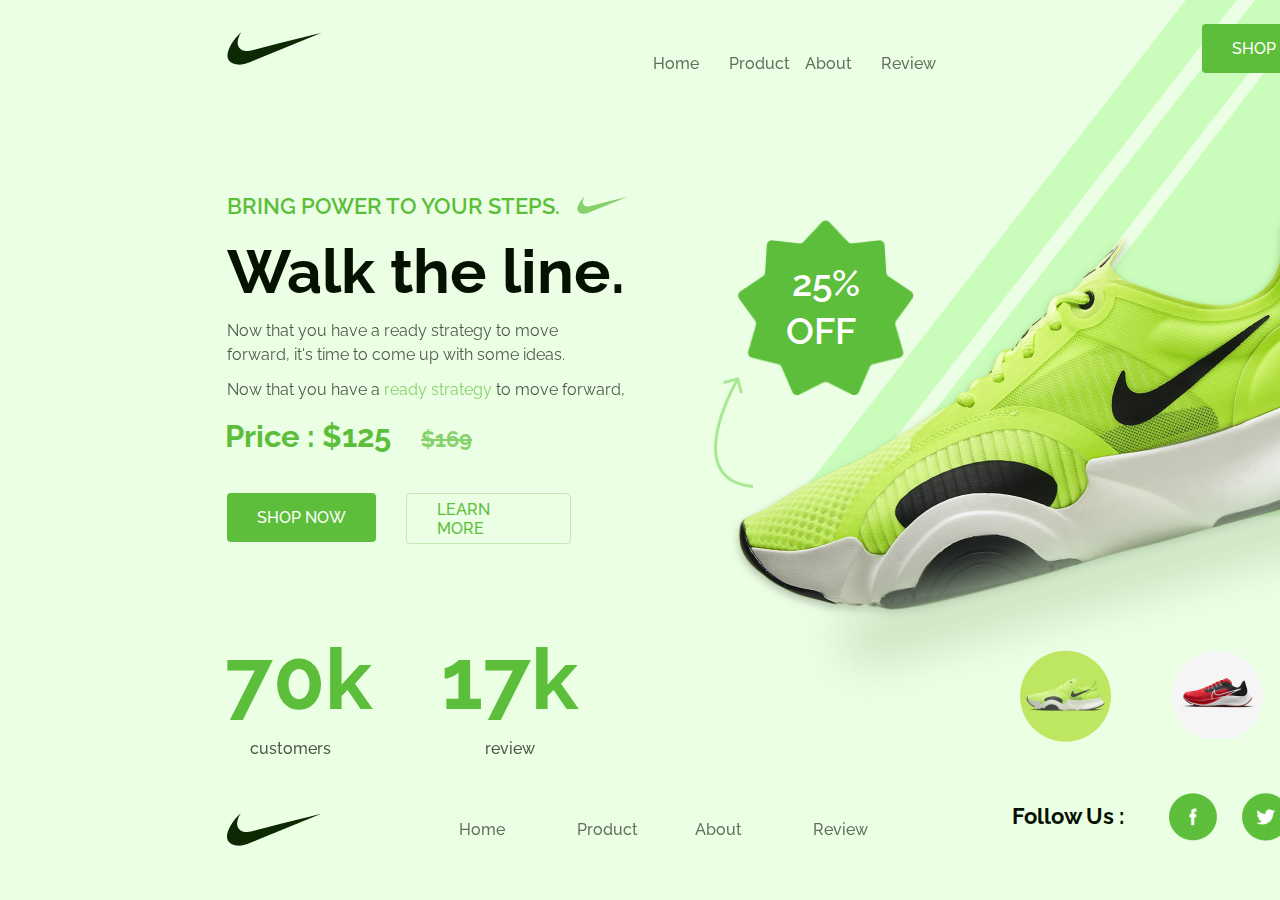
<file: index.html>
<!DOCTYPE html>
<html lang="en">
  <head>
    <meta charset="UTF-8" />
    <meta http-equiv="X-UA-Compatible" content="IE=edge" />
    <meta name="viewport" content="width=device-width, initial-scale=1.0" />
    <title>Document</title>
    <link rel="stylesheet" href="./prak/styles/normalize.css" />
    <link rel="stylesheet" href="./prak/styles/header.css" />
    <link rel="stylesheet" href="./prak/styles/styles.css" />
    <link rel="stylesheet" href="./prak/styles/footer.css" />
    <link
      href="https://fonts.googleapis.com/css2?family=Raleway:wght@400;500;600;700&display=swap"
      rel="stylesheet"
    />
  </head>
  <body>
    <div class="main">
      <header>
        <div class="logo"><img src="./prak/images/Vector.png" /></div>
        <div class="navbar">
          <p>Home</p>
          <p>Product</p>
          <p>About</p>
          <p>Review</p>
        </div>

        <div class="button" onclick="window.location.href ='./prak/forma-reg/forma_1.html'">SHOP NOW</div>
      </header>

      <div class="left">
        <div class="text_1_logo_2">
          <a>BRING POWER TO YOUR STEPS.</a>
          <div class="logo2"><img src="./prak/images/Vector_2.png" /></div>
        </div>
        <div class="text_2">Walk the line.</div>
        <div class="row">
          <div class="text_3">
            Now that you have a ready strategy to move forward, it's time to
            come up with some ideas.
          </div>
        </div>
        <div class="text_4">
          Now that you have a <colortext>ready strategy</colortext> to move
          forward,
        </div>
        <div class="price">Price : $125 <colortext_2>$169</colortext_2></div>
        <div class="row">
          <div class="button_2">SHOP NOW</div>
          <div class="button_light">LEARN MORE</div>
        </div>
        <div class="row">
          <div class="customers">70k</div>
          <div class="review">17k</div>
        </div>
        <div class="row">
          <div class="customers_text">customers</div>
          <div class="review_text">review</div>
        </div>
      </div>
      <div class="right">
        <img src="./prak/images/Star.png" id="star" alt="" />
        <div class="text_star">25%</div>
        <div class="text_star_2">OFF</div>
        <img src="./prak/images/line_group.png" id="line" alt="" />
        <img src="./prak/images/main_sneaker.png" id="sneaker" alt="" />
        <img src="./prak/images/Arrow.png" id="arrow" alt="" />
        <div class="shadow"></div>
        <img src="./prak/images/Ellipse10.png" id="square_1" alt="" />
        <img src="./prak/images/Ellipse11.png" id="square_2" alt="" />
        <img src="./prak/images/Ellipse12.png" id="square_3" alt="" />
      </div>
    </div>
    <footer>
      <div class="logo_3"><img src="./prak/images/Vector_3.png" /></div>
      <div class="navbar_foot">
        <p>Home</p>
        <p>Product</p>
        <p>About</p>
        <p>Review</p>
      </div>
      <div class="follow">Follow Us :</div>
      </div>
      <img src="./prak/images/facebook.png" id="face" alt="">      
      <img src="./prak/images/facebook_logo.png" id="facebook_logo" alt="">
      <img src="./prak/images/twitter.png" id="twit" alt="">     
      <img src="./prak/images/twitter_logo.png" id="twitter_logo" alt="">
      <img src="./prak/images/instagram.png" id="inst" alt="">
      <img src="./prak/images/inst_logo_1.png" id="inst_logo_1" alt="">
      <img src="./prak/images/inst_logo_2.png" id="inst_logo_2" alt="">
      <img src="./prak/images/inst_logo_3.png" id="inst_logo_3" alt="">
    </footer>
  </body>
</html>
</file>
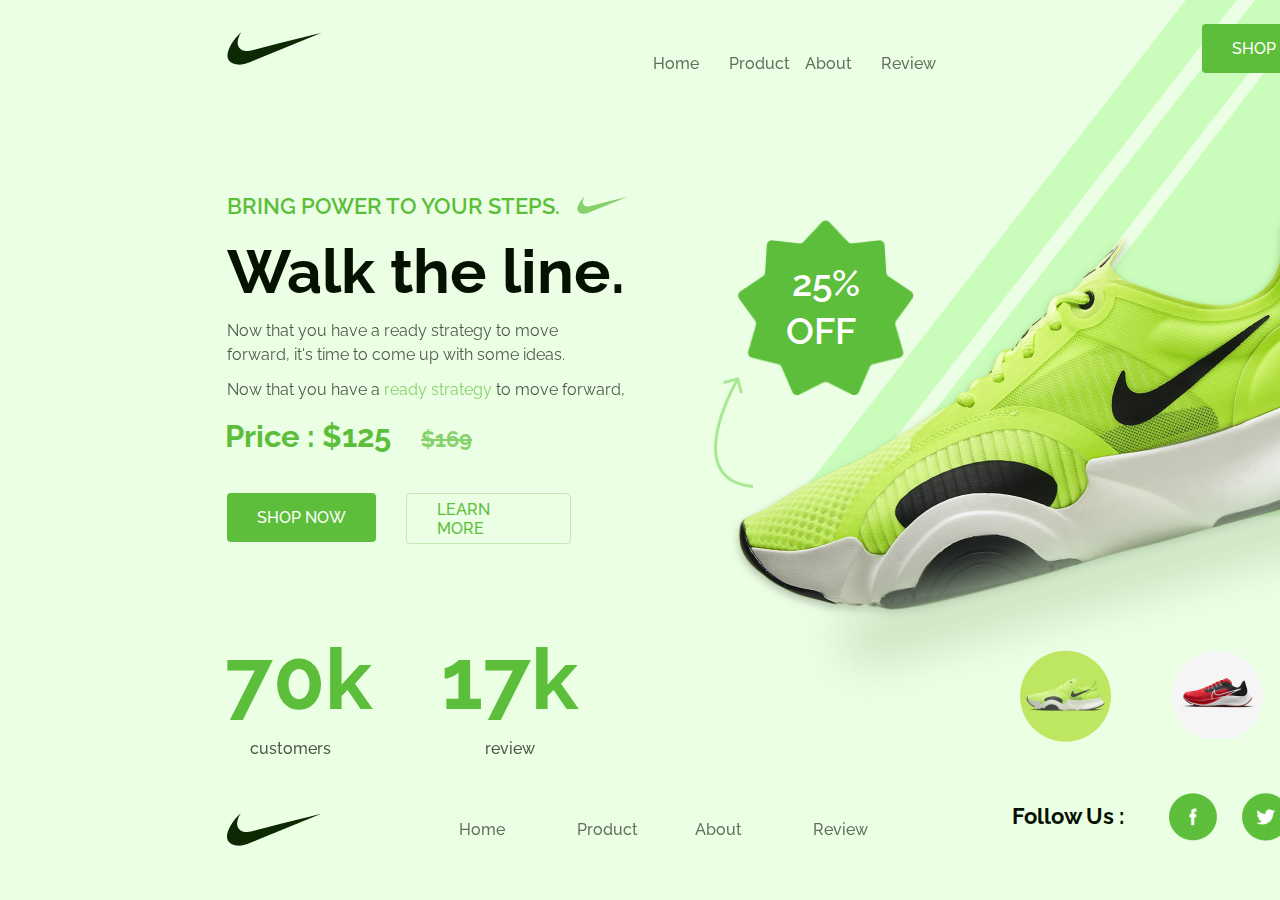
<file: prak/index.html>
<!DOCTYPE html>
<html lang="en">
  <head>
    <meta charset="UTF-8" />
    <meta http-equiv="X-UA-Compatible" content="IE=edge" />
    <meta name="viewport" content="width=device-width, initial-scale=1.0" />
    <title>Document</title>
    <link rel="stylesheet" href="./styles/normalize.css" />
    <link rel="stylesheet" href="./styles/header.css" />
    <link rel="stylesheet" href="./styles/styles.css" />
    <link rel="stylesheet" href="./styles/footer.css" />
    <link
      href="https://fonts.googleapis.com/css2?family=Raleway:wght@400;500;600;700&display=swap"
      rel="stylesheet"
    />
  </head>
  <body>
    <div class="main">
      <header>
        <div class="logo"><img src="./images/Vector.png" /></div>
        <div class="navbar">
          <p>Home</p>
          <p>Product</p>
          <p>About</p>
          <p>Review</p>
        </div>

        <div class="button" onclick="window.location.href ='./forma-reg/forma_1.html'">SHOP NOW</div>
      </header>

      <div class="left">
        <div class="text_1_logo_2">
          <a>BRING POWER TO YOUR STEPS.</a>
          <div class="logo2"><img src="./images/Vector_2.png" /></div>
        </div>
        <div class="text_2">Walk the line.</div>
        <div class="row">
          <div class="text_3">
            Now that you have a ready strategy to move forward, it's time to
            come up with some ideas.
          </div>
        </div>
        <div class="text_4">
          Now that you have a <colortext>ready strategy</colortext> to move
          forward,
        </div>
        <div class="price">Price : $125 <colortext_2>$169</colortext_2></div>
        <div class="row">
          <div class="button_2">SHOP NOW</div>
          <div class="button_light">LEARN MORE</div>
        </div>
        <div class="row">
          <div class="customers">70k</div>
          <div class="review">17k</div>
        </div>
        <div class="row">
          <div class="customers_text">customers</div>
          <div class="review_text">review</div>
        </div>
      </div>
      <div class="right">
        <img src="./images/Star.png" id="star" alt="" />
        <div class="text_star">25%</div>
        <div class="text_star_2">OFF</div>
        <img src="./images/line_group.png" id="line" alt="" />
        <img src="./images/main_sneaker.png" id="sneaker" alt="" />
        <img src="./images/Arrow.png" id="arrow" alt="" />
        <div class="shadow"></div>
        <img src="./images/Ellipse10.png" id="square_1" alt="" />
        <img src="./images/Ellipse11.png" id="square_2" alt="" />
        <img src="./images/Ellipse12.png" id="square_3" alt="" />
      </div>
    </div>
    <footer>
      <div class="logo_3"><img src="./images/Vector_3.png" /></div>
      <div class="navbar_foot">
        <p>Home</p>
        <p>Product</p>
        <p>About</p>
        <p>Review</p>
      </div>
      <div class="follow">Follow Us :</div>
      </div>
      <img src="./images/facebook.png" id="face" alt="">      
      <img src="./images/facebook_logo.png" id="facebook_logo" alt="">
      <img src="./images/twitter.png" id="twit" alt="">     
      <img src="./images/twitter_logo.png" id="twitter_logo" alt="">
      <img src="./images/instagram.png" id="inst" alt="">
      <img src="./images/inst_logo_1.png" id="inst_logo_1" alt="">
      <img src="./images/inst_logo_2.png" id="inst_logo_2" alt="">
      <img src="./images/inst_logo_3.png" id="inst_logo_3" alt="">
    </footer>
  </body>
</html>
</file>
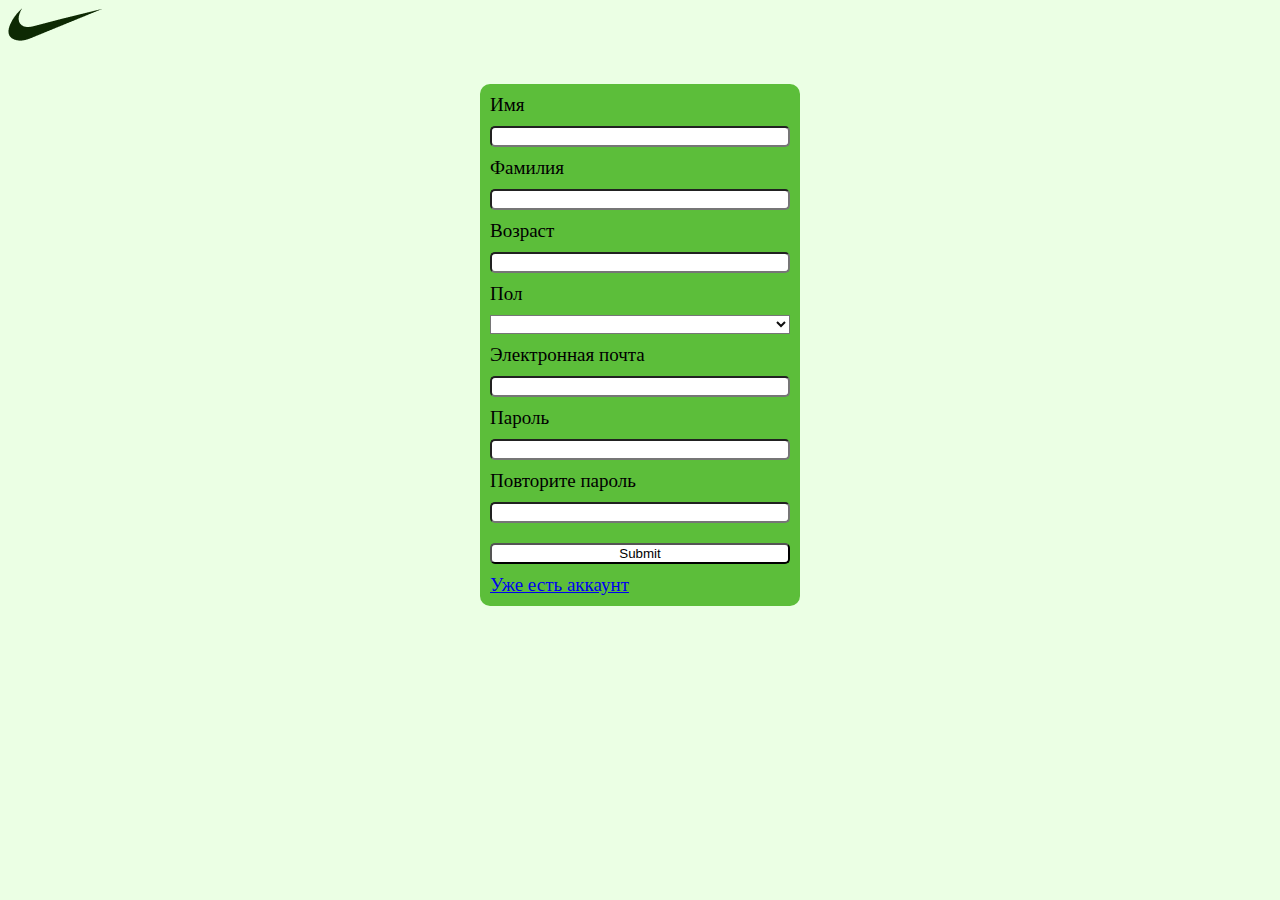
<file: prak/forma-reg/forma_1.html>
<!DOCTYPE html>
<html lang="en">
  <head>
    <meta charset="UTF-8" />
    <meta http-equiv="X-UA-Compatible" content="IE=edge" />
    <meta name="viewport" content="width=device-width, initial-scale=1.0" />
    <title>Document</title>
    <link rel="stylesheet" href="./style_1.css">

  </head>
  <body>
    <header>
        <div class="logo"onclick="window.location.href ='../index.html'">
            <img src="../images/Vector.png" />
        </div>
        
    </header>
    <main>
    <form>
        <label>Имя
        <input type="text" id=""></input>
    </label>
        <label>Фамилия
        <input type="text" id=""></input>
    </label>
        <label>Возраст
        <input type="number" id=""></input>
    </label>
        <label>Пол
            <select id="selectID">
                <option value=”nule”></option>
                <option value=”fm”>Мужчина</option>
                
                <option value=”m”>Женщина</option>
                
                <option value=”or”>Другой</option>
                
                </select>
    </label>
        <label>Электронная почта
            <input type="email" id=""></input>
        </label>
        <label>Пароль
            <input type="password" id=""></input>
        </label>
        <label>Повторите пароль
            <input type="password" id=""></input>
        </label>
        <label id="but">
            <input type="submit" id="butt" >
            <a href="../forma_input/forma_2.html">Уже есть аккаунт</a>
        </label>


    </form></main>
  </body>
</html>
</file>
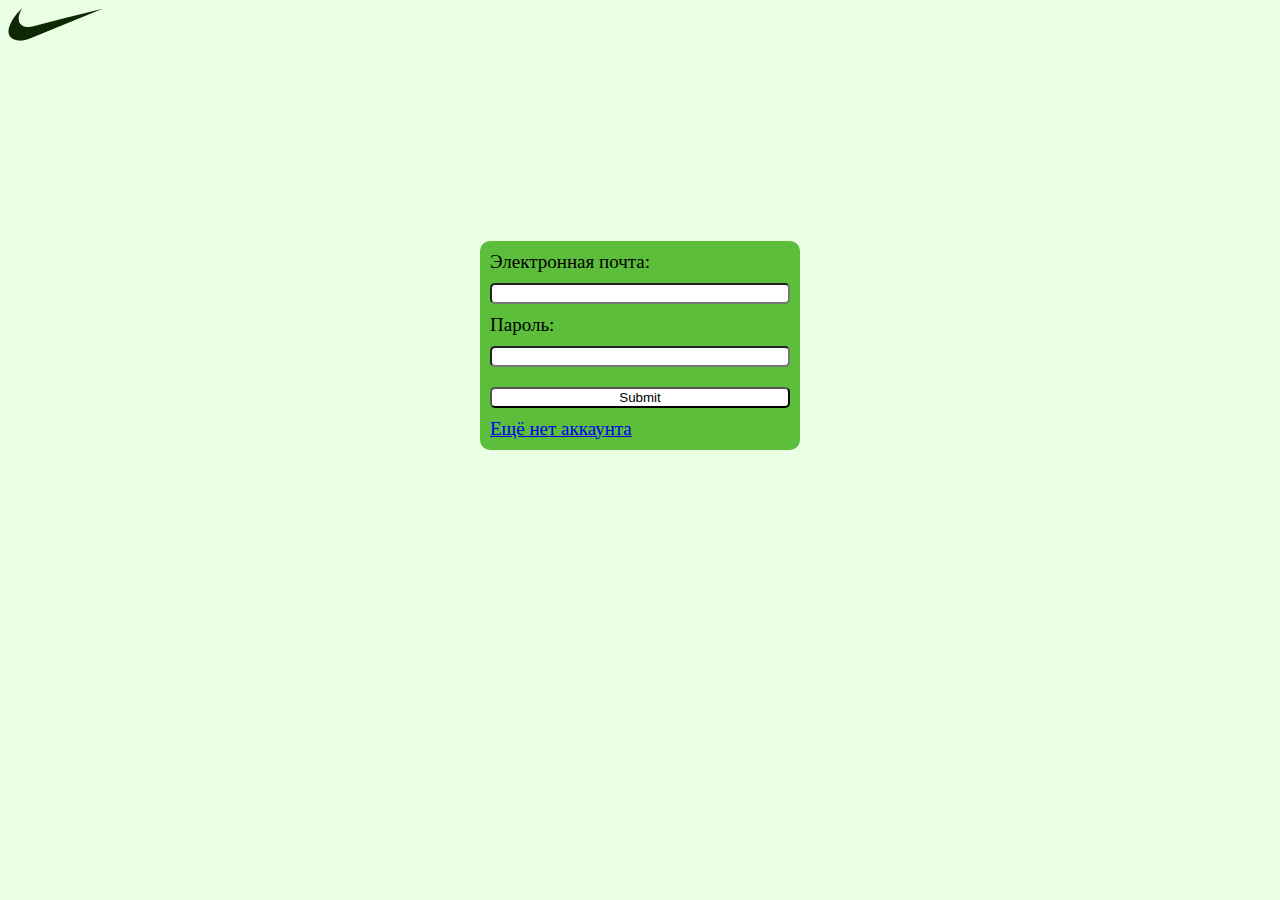
<file: prak/forma_input/forma_2.html>
<!DOCTYPE html>
<html lang="en">
  <head>
    <meta charset="UTF-8" />
    <meta http-equiv="X-UA-Compatible" content="IE=edge" />
    <meta name="viewport" content="width=device-width, initial-scale=1.0" />
    <title>Document</title>
    <link rel="stylesheet" href="./style_2.css">
  </head>
  <body>
    <header>
      <div class="logo"onclick="window.location.href ='../index.html'">
          <img src="../images/Vector.png" />
      </div>
  </header>
  <main>
    <form>
      <label>Электронная почта:
        <input type="email" id=""></input>
    </label>
    <label>Пароль:
        <input type="password" id=""></input>
    </label>
    <label id="but">
      <input type="submit" id="butt" >
      <a href="../forma-reg/forma_1.html">Ещё нет аккаунта</a>
    </label>
    </form></main>
  </body>
</html>
</file>
<file: prak/styles/header.css>
header {
  display: flex;
  width: 100%;
}
.navbar {
  display: flex;
  justify-content: space-around;
  margin-top: 59px;
}

.logo {
  margin-right: 317px;
  margin-left: 227px;
  margin-top: 52px;
  width: 94.19px;
  height: 31.13px;
}
.button {
  position: relative;
  display: flex;
  flex-direction: row;
  justify-content: center;
  align-items: center;
  padding: 15px 30px;
  gap: 10px;
  width: 89px;
  height: 19px;
  background-color: #5cbe3a;
  margin-top: 44px;
  margin-right: 227px;
  margin-left: 260px;
  border-radius: 4px;
  font-family: "Raleway";
  font-style: normal;
  font-weight: 500;
  font-size: 16px;
  line-height: 19px;
  text-transform: uppercase;
  color: #ffffff;
  z-index: 10;
  cursor: pointer;
}
p {
  font-family: "Raleway";
  font-style: normal;
  font-weight: 500;
  font-size: 16px;
  line-height: 19px;
  color: #051101;
  margin: 15px;
  width: 46px;
  height: 19px;
  opacity: 60%;
}
p:hover {
  opacity: 100%;
}
</file>
<file: prak/styles/styles.css>
html,
body {
  padding: 0;
  margin: 0;
  width: 1600px;
}

body {
  background-color: #ebffe4;
}

a {
  width: 334.49px;
  height: 27.57px;
  color: #5cbe3a;
  font-family: "Raleway";
  font-style: normal;
  font-weight: 600;
  font-size: 22px;
  line-height: 140%;
  text-transform: uppercase;
}

.text_1_logo_2 {
  margin-left: 227px;
  margin-top: 118px;
  display: flex;
  align-items: center;
}
.logo2 {
  width: 50.18px;
  height: 17.25px;
  margin-left: 15.5px;
  display: flex;
  justify-content: center;
  align-items: center;
}
.text_2 {
  width: 406.59px;
  height: 58.42px;
  font-family: "Raleway";
  font-style: normal;
  font-weight: 700;
  font-size: 61px;
  line-height: 120%;
  color: #051101;
  margin-left: 227px;
  margin-top: 16px;
  margin-bottom: 26px;
}

.text_3 {
  width: 392px;
  margin-left: 227px;
  font-family: "Raleway";
  font-style: normal;
  font-weight: 400;
  font-size: 16px;
  line-height: 150%;
  color: #051101;
  opacity: 0.7;
}

.text_4 {
  margin-left: 227px;
  margin-top: 11px;
  font-family: "Raleway";
  font-style: normal;
  font-weight: 400;
  font-size: 16px;
  line-height: 150%;
  color: #051101;
  opacity: 0.7;
}

colortext {
  color: #5cbe3a;
}
.price {
  margin-left: 225px;
  margin-top: 14.5px;
  width: 249px;
  height: 40px;
  font-family: "Raleway";
  font-style: normal;
  font-weight: 700;
  font-size: 31px;
  line-height: 130%;

  color: #5cbe3a;
}
colortext_2 {
  color: #87d16d;
  font-size: 22px;
  line-height: 28.6px;
  text-decoration: line-through;
  margin-left: 23px;
}
.button_2 {
  display: flex;
  flex-direction: row;
  justify-content: center;
  align-items: center;
  padding: 15px 30px;
  gap: 10px;
  width: 89px;
  height: 19px;
  background-color: #5cbe3a;
  margin-top: 37px;
  margin-left: 227px;
  border-radius: 4px;
  font-family: "Raleway";
  font-style: normal;
  font-weight: 500;
  font-size: 16px;
  line-height: 19px;
  text-transform: uppercase;
  color: #ffffff;
}
.button_light {
  display: flex;
  flex-direction: row;
  justify-content: center;
  align-items: center;
  padding: 15px 30px;
  gap: 10px;
  width: 103px;
  height: 19px;
  margin-top: 37px;
  margin-left: 30px;
  border-radius: 4px;
  border: 1px solid rgba(92, 190, 58, 0.3);
  font-family: "Raleway";
  font-style: normal;
  font-weight: 500;
  font-size: 16px;
  line-height: 19px;
  text-transform: uppercase;
  color: #5cbe3a;
}

.row {
  display: flex;
}

.customers {
  margin-left: 225px;
  margin-top: 84px;
  width: 148px;
  height: 102px;
  font-family: "Raleway";
  font-style: normal;
  font-weight: 700;
  font-size: 85px;
  line-height: 120%;
  color: #5cbe3a;
}

.review {
  margin-left: 68px;
  margin-top: 84px;
  width: 148px;
  height: 102px;
  font-family: "Raleway";
  font-style: normal;
  font-weight: 700;
  font-size: 85px;
  line-height: 120%;
  color: #5cbe3a;
}

.customers_text {
  width: 99px;
  height: 24px;
  font-family: "Raleway";
  font-style: normal;
  font-weight: 500;
  font-size: 16px;
  line-height: 150%;
  color: #051101;
  opacity: 0.7;
  margin-left: 249.5px;
  margin-top: 6.5px;
}

.review_text {
  width: 62px;
  height: 24px;
  font-family: "Raleway";
  font-style: normal;
  font-weight: 500;
  font-size: 16px;
  line-height: 150%;
  text-align: center;
  color: #051101;
  opacity: 0.7;
  margin-top: 6.5px;
  margin-left: 130px;
}

.main {
  display: flex;
  margin-top: -20px;
}
.left {
  margin-left: -1600px;
  margin-top: 93px;
}
.right {
  position: relative;
  margin-left: 44px;
}
#star {
  position: absolute;
  width: 176.01px;
  height: 176.01px;
  margin-top: 240px;
  margin-left: 60px;
}

.shadow {
  position: absolute;
  width: 539.24px;
  height: 45px;
  background: #c3ddba;
  filter: blur(25px);
  transform: rotate(-14.89deg);
}
.text_star {
  position: absolute;
  margin-top: 276px;
  margin-left: 114px;
  font-family: "Raleway";
  font-style: normal;
  font-weight: 600;
  font-size: 37px;
  line-height: 150%;
  text-align: center;
  color: #ffffff;
}
.text_star_2 {
  position: absolute;
  margin-left: 108.5px;
  margin-top: 324px;
  font-family: "Raleway";
  font-style: normal;
  font-weight: 600;
  font-size: 37px;
  line-height: 150%;
  text-align: center;
  color: #ffffff;
}

#arrow {
  position: absolute;
  margin-left: 36px;
  margin-top: 396.5px;
}
#line {
  position: absolute;
  margin-left: 102.5px;
  margin-bottom: 91.5px;
}
#sneaker {
  position: absolute;
  margin-top: 159px;
  margin-right: 112.5px;
  margin-bottom: 51px;
  filter: drop-shadow(0px 4px 4px rgba(0, 0, 0, 0.25));
}
#square_1 {
  position: absolute;
  margin-top: 670px;
  margin-left: 342px;
}
#square_2 {
  position: absolute;
  margin-top: 670px;
  margin-left: 493px;
}
#square_3 {
  position: absolute;
  margin-top: 670px;
  margin-left: 644px;
}
.shadow {
  position: absolute;
  margin-top: 570px;
  margin-left: 160px;
}
</file>
<file: prak/styles/footer.css>
footer {
  display: flex;
  width: 1600px;
}
.navbar_foot {
  display: flex;
  justify-content: space-around;
  margin-top: 44.5px;
  width: 472px;
}

.logo_3 {
  margin-right: 102px;
  margin-left: 227px;
  margin-top: 52px;
  width: 94.19px;
  height: 31.13px;
}

p {
  font-family: "Raleway";
  font-style: normal;
  font-weight: 500;
  font-size: 16px;
  line-height: 19px;
  color: #051101;
  margin: 15px;
  width: 46px;
  height: 19px;
}

.follow {
  width: 114px;
  height: 31px;
  font-family: "Raleway";
  font-style: normal;
  font-weight: 700;
  font-size: 22px;
  line-height: 140%;
  text-align: center;
  color: #051101;
  margin-top: 40px;
  margin-left: 116px;
}

#face {
  width: 48px;
  height: 48px;
  margin-top: 32px;
  margin-left: 44px;
}

#twit {
  width: 48px;
  height: 48px;
  margin-top: 32px;
  margin-left: 25px;
}

#inst {
  width: 48px;
  height: 48px;
  margin-top: 32px;
  margin-left: 25px;
}
#facebook_logo {
  position: absolute;
  margin-left: 1188.5px;
  margin-top: 47px;
  width: 8.86px;
  height: 17.55px;
}
#twitter_logo {
  position: absolute;
  margin-left: 1256.25px;
  margin-top: 48px;
  width: 19.82px;
  height: 16.11px;
}
#inst_logo_1 {
  position: absolute;
  width: 17.5px;
  height: 17.5px;
  margin-top: 47px;
  margin-left: 1330.5px;
}

#inst_logo_2 {
  position: absolute;
  width: 8.22px;
  height: 8.22px;
  margin-top: 51.5px;
  margin-left: 1335px;
}

#inst_logo_3 {
  position: absolute;
  width: 2px;
  height: 2px;
  margin-top: 50.5px;
  margin-left: 1342.5px;
}
</file>
<file: prak/forma-reg/style_1.css>
body {
  background-color: #ebffe4;
}
main {
  display: flex;
  align-items: center;
  justify-content: center;
  height: 600px;
  font-size: 19px;
  font-family: "Raleway";
}
form {
  background-color: #5cbe3a;
  display: flex;
  justify-content: center;
  flex-direction: column;
  padding: 10px;
  color: rgb(0, 0, 0);
  width: 300px;
  border-radius: 10px;
}
button {
  background-color: green;
}
input {
  display: flex;
  justify-content: center;
  border-radius: 5px;
  /* flex-direction; */
  margin-top: 10px;
  margin-bottom: 10px;
  background-color: rgb(255, 255, 255);
}
label {
  display: flex;
  flex-direction: column;
  border-radius: 0px;
}
select {
  margin-top: 10px;
  margin-bottom: 10px;
  background-color: rgb(255, 255, 255);
  color: rgb(15, 14, 15);
}
</file>
<file: prak/forma_input/style_2.css>
body {
  background-color: #ebffe4;
}
main {
  display: flex;
  align-items: center;
  justify-content: center;
  height: 600px;
  font-size: 19px;
  font-family: "Raleway";
}
form {
  background-color: #5cbe3a;
  display: flex;
  justify-content: center;
  flex-direction: column;
  padding: 10px;
  color: rgb(0, 0, 0);
  width: 300px;
  border-radius: 10px;
}

button {
  background-color: green;
}
input {
  display: flex;
  justify-content: center;
  border-radius: 5px;
  /* flex-direction; */
  margin-top: 10px;
  margin-bottom: 10px;
  background-color: rgb(255, 255, 255);
}
label {
  display: flex;
  flex-direction: column;
  border-radius: 0px;
}
</file>
